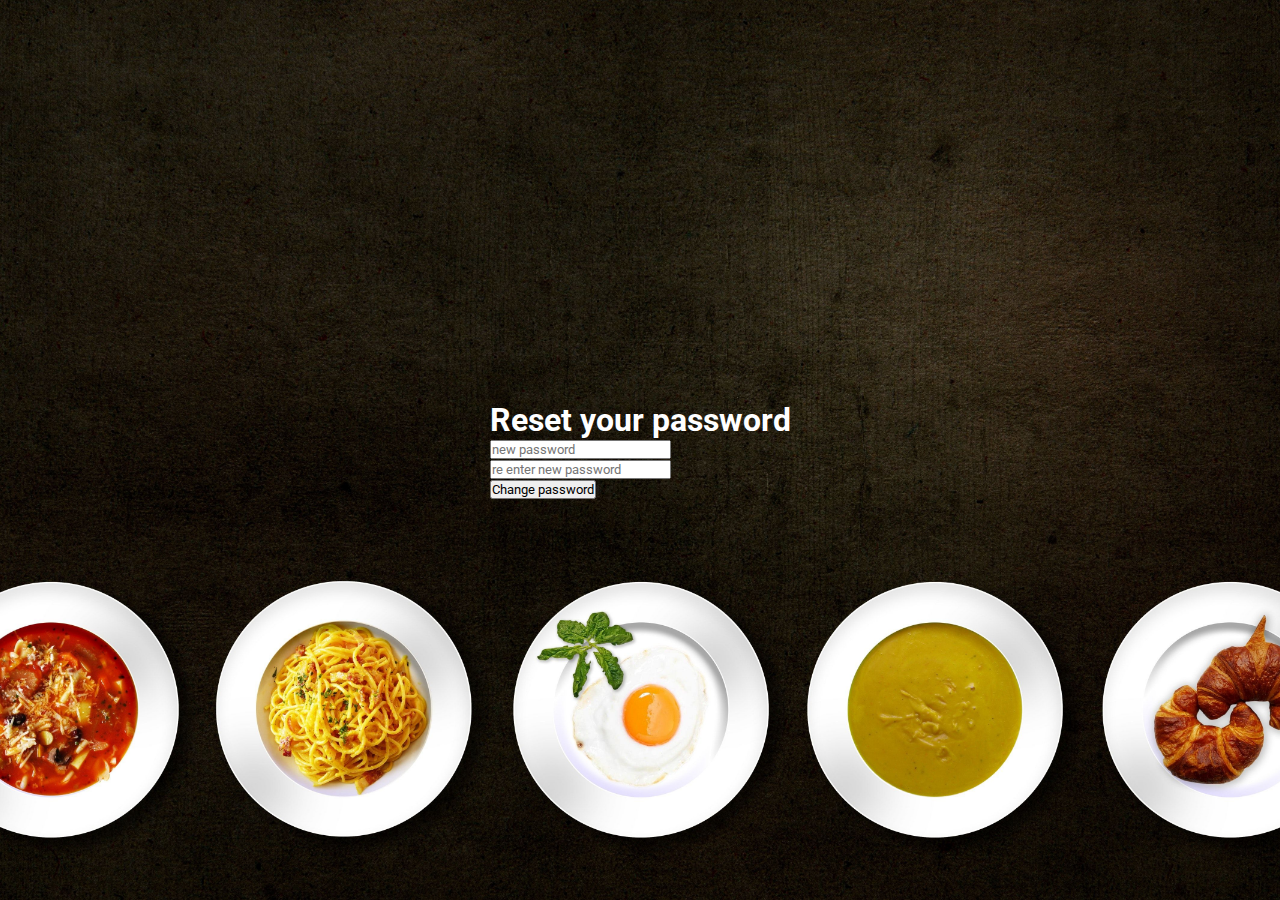
<file: forgotpassword.html>
<!DOCTYPE html>
<html lang="en">

<head>
    <meta charset="UTF-8">
    <meta name="viewport" content="width=device-width, initial-scale=1.0">
    <meta http-equiv="X-UA-Compatible" content="ie=edge">
    <link rel="stylesheet" href="login.css">
    <link href="https://fonts.googleapis.com/css?family=Roboto:400,700" rel="stylesheet">
    <link rel="stylesheet" href="https://stackpath.bootstrapcdn.com/bootstrap/4.2.1/css/bootstrap.min.css" integrity="sha384-GJzZqFGwb1QTTN6wy59ffF1BuGJpLSa9DkKMp0DgiMDm4iYMj70gZWKYbI706tWS"
        crossorigin="anonymous">
    <title>Logga in - Optima lunchmeny</title>
</head>

<body id="login">
    <form>


        <div class="form-group col-auto">
            <h1>Reset your password</h1>
            <input type="password" class="form-control" id="inputPassword4" placeholder="new password" required>
        </div>
        <div class="form-group col-auto">
            <input type="password" class="form-control" id="inputPassword4" placeholder="re enter new password"
                required>
        </div>
        <div class="form-group col-auto">
            <button onclick="window.location.href='login.html'" type="submit" class="btn btn-primary">Change password</button>
        </div>
    </form>
    <script src="https://code.jquery.com/jquery-3.3.1.slim.min.js" integrity="sha384-q8i/X+965DzO0rT7abK41JStQIAqVgRVzpbzo5smXKp4YfRvH+8abtTE1Pi6jizo"
        crossorigin="anonymous"></script>
    <script src="https://cdnjs.cloudflare.com/ajax/libs/popper.js/1.14.6/umd/popper.min.js" integrity="sha384-wHAiFfRlMFy6i5SRaxvfOCifBUQy1xHdJ/yoi7FRNXMRBu5WHdZYu1hA6ZOblgut"
        crossorigin="anonymous"></script>
    <script src="https://stackpath.bootstrapcdn.com/bootstrap/4.2.1/js/bootstrap.min.js" integrity="sha384-B0UglyR+jN6CkvvICOB2joaf5I4l3gm9GU6Hc1og6Ls7i6U/mkkaduKaBhlAXv9k"
        crossorigin="anonymous"></script>
</body>

</html>
</file>
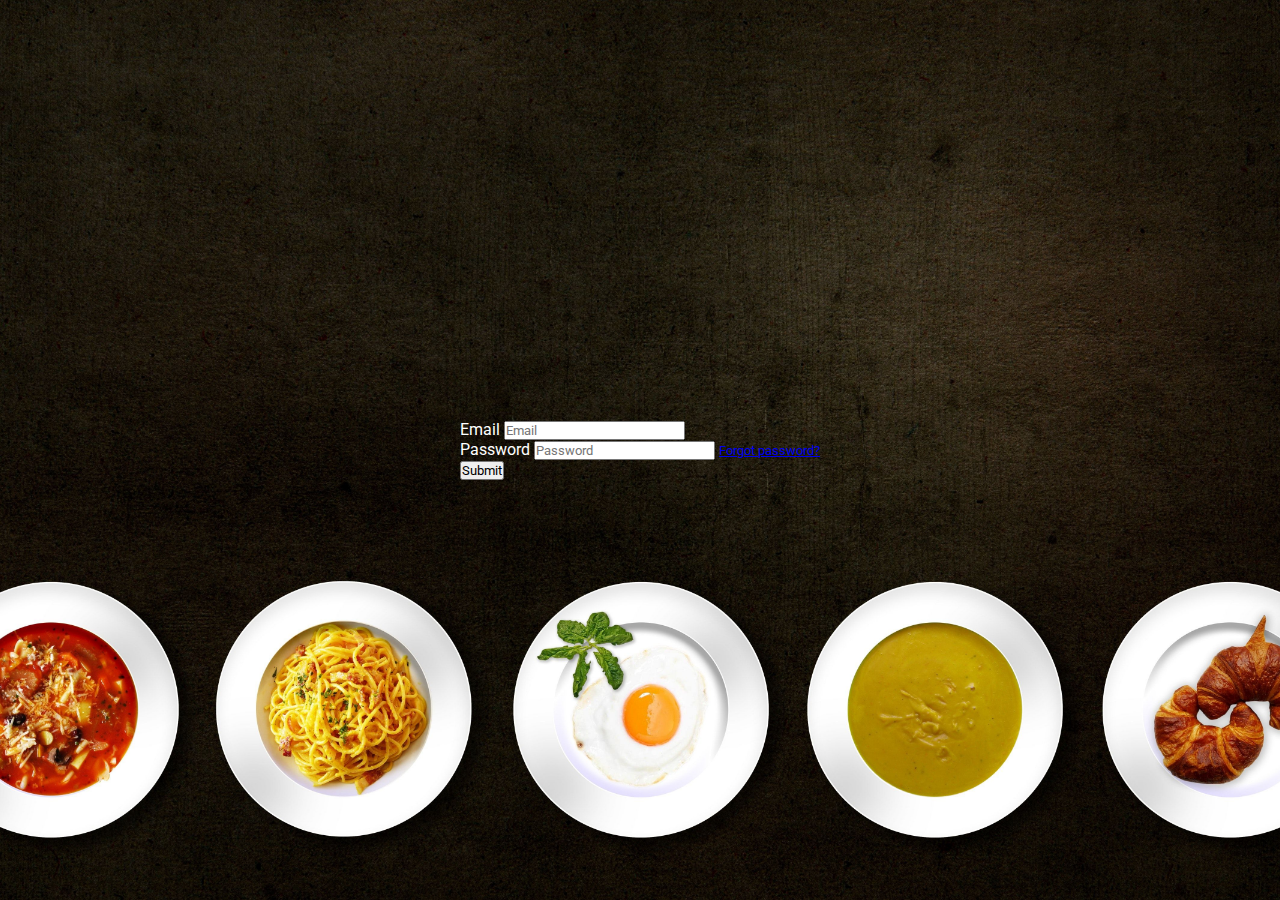
<file: login.html>
<!DOCTYPE html>
<html lang="en">

<head>
    <meta charset="UTF-8">
    <meta name="viewport" content="width=device-width, initial-scale=1.0">
    <meta http-equiv="X-UA-Compatible" content="ie=edge">
    <link rel="stylesheet" href="login.css">
    <link href="https://fonts.googleapis.com/css?family=Roboto:400,700" rel="stylesheet">
    <link rel="stylesheet" href="https://stackpath.bootstrapcdn.com/bootstrap/4.2.1/css/bootstrap.min.css" integrity="sha384-GJzZqFGwb1QTTN6wy59ffF1BuGJpLSa9DkKMp0DgiMDm4iYMj70gZWKYbI706tWS"
        crossorigin="anonymous">
    <title>Logga in - Optima lunchmeny</title>
</head>

<body id="login">
    <form>

        <div class="form-group col-auto">
            <label for="inputEmail4">Email</label>
            <input type="email" class="form-control" id="inputEmail4" placeholder="Email" required>
        </div>
        <div class="form-group col-auto">
            <label for="inputPassword4">Password</label>
            <input type="password" class="form-control" id="inputPassword4" placeholder="Password" required>
            <small><a href="forgotpassword.html">Forgot password?</a></small>
        </div>
        <div class="form-group col-auto">
            <button onclick="window.location.href='index.html'" type="submit" class="btn btn-primary">Submit</button>
        </div>
    </form>
    <script src="https://code.jquery.com/jquery-3.3.1.slim.min.js" integrity="sha384-q8i/X+965DzO0rT7abK41JStQIAqVgRVzpbzo5smXKp4YfRvH+8abtTE1Pi6jizo"
        crossorigin="anonymous"></script>
    <script src="https://cdnjs.cloudflare.com/ajax/libs/popper.js/1.14.6/umd/popper.min.js" integrity="sha384-wHAiFfRlMFy6i5SRaxvfOCifBUQy1xHdJ/yoi7FRNXMRBu5WHdZYu1hA6ZOblgut"
        crossorigin="anonymous"></script>
    <script src="https://stackpath.bootstrapcdn.com/bootstrap/4.2.1/js/bootstrap.min.js" integrity="sha384-B0UglyR+jN6CkvvICOB2joaf5I4l3gm9GU6Hc1og6Ls7i6U/mkkaduKaBhlAXv9k"
        crossorigin="anonymous"></script>
</body>

</html>
</file>
<file: login.css>
* {
    margin: 0;
    padding: 0;
    box-sizing: border-box;
    font-family: 'Roboto', sans-serif;
}

body {
   background: url(Pics/dinner-dish-egg-54455-compressor.jpg) repeat center center fixed;
    -webkit-background-size: cover;
    -moz-background-size: cover;
    -o-background-size: cover;
    background-size: cover;
    height: 100vh;
    display: flex;
}

#login {
    justify-content: center;
    align-items: center;
}

label {
    color: white;
}

h1 {
    color: white !important;
}
</file>
